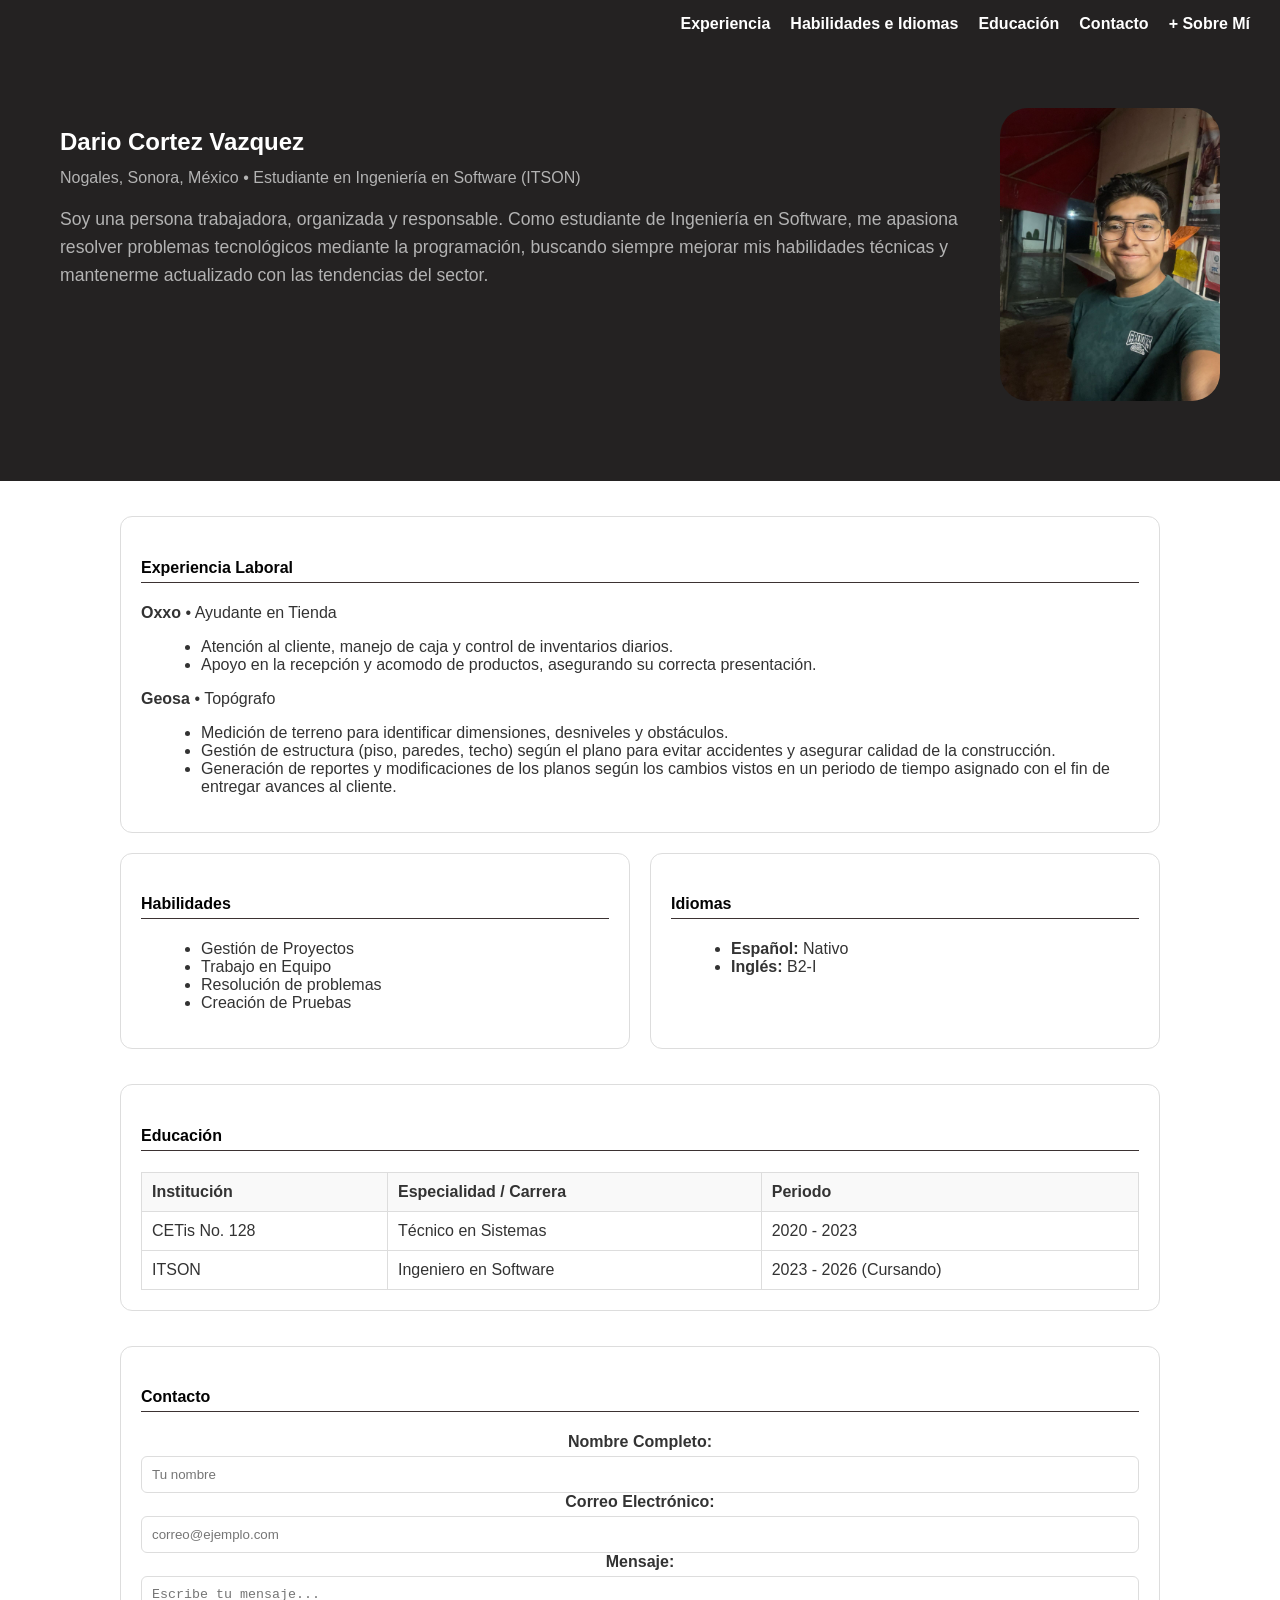
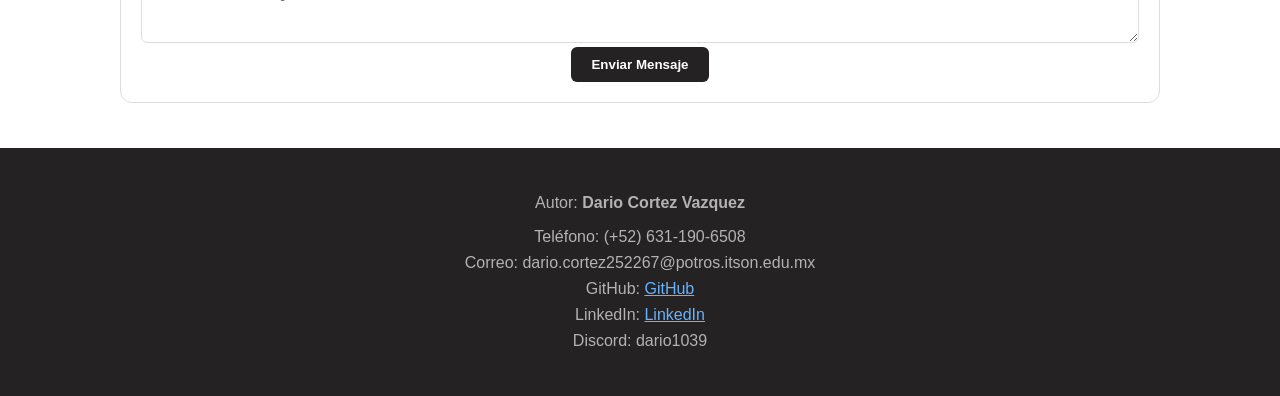
<file: Practica01/src/main/resources/static/index.html>
<!DOCTYPE html>
<html lang="en">
<head>
    <meta charset="UTF-8">
    <meta name="viewport" content="width=device-width, initial-scale=1.0">
    <meta name="description" content="Portafolio profesional de Dario Cortez Vazquez, estudiante de Ingeniería en Software.">
    <meta name="keywords" content="Ingeniería en Software, Portafolio, Desarrollador, HTML, Estudiante">
    <meta name="author" content="Dario Cortez Vazquez">
    <link rel="icon" href="Imagenes/Screenshot 2026-06-07 181549.ico">
    <link rel="stylesheet" href="Style.css">
    <title>Portafolio Dario Cortez V.</title>
</head>
<body>

<header>
    <nav> 
        <a href="#experiencia">Experiencia</a>
        <a href="#habilidades-idiomas">Habilidades e Idiomas</a>
        <a href="#educacion">Educación</a>
        <a href="#contacto">Contacto</a>
        <a href="Sobremi.html">+ Sobre Mí</a>
    </nav>
</header>

<main>
    <section class="Seccion-Presentacion">
        <img class="imagen-perfil" src="Imagenes/imgenpersonal.jpeg" width="220px" alt="Dario Cortez"/>
        <h1>Dario Cortez Vazquez</h1>
        <h2>Nogales, Sonora, México • Estudiante en Ingeniería en Software (ITSON)</h2>
        <p id="Presentacion">
            Soy una persona trabajadora, organizada y responsable. Como estudiante de Ingeniería en Software, me apasiona resolver problemas tecnológicos mediante la
            programación, buscando siempre mejorar mis habilidades técnicas y mantenerme actualizado con las tendencias del sector.
        </p>
    </section>

    <section id="experiencia" class="card">
        <h4>Experiencia Laboral</h4>
        <strong>Oxxo</strong> <span>• Ayudante en Tienda</span>
        <ul>
            <li>Atención al cliente, manejo de caja y control de inventarios diarios.</li>
            <li>Apoyo en la recepción y acomodo de productos, asegurando su correcta presentación.</li>
        </ul>
        
        <strong>Geosa</strong> <span>• Topógrafo</span>
        <ul>
            <li>Medición de terreno para identificar dimensiones, desniveles y obstáculos.</li>
            <li>Gestión de estructura (piso, paredes, techo) según el plano para evitar accidentes y asegurar calidad de la construcción.</li>
            <li>Generación de reportes y modificaciones de los planos según los cambios vistos en un periodo de tiempo asignado con el fin de entregar avances al
            cliente.</li>
        </ul>
    </section>

    <div id="habilidades-idiomas" class="Doble-seccion">
        <section id="habilidades" class="card">
            <h4>Habilidades</h4>
            <ul>
                <li>Gestión de Proyectos</li>
                <li>Trabajo en Equipo</li>
                <li>Resolución de problemas</li>
                <li>Creación de Pruebas</li>
            </ul> 
        </section>

        <section id="idiomas" class="card">
            <h4>Idiomas</h4>
            <ul>
                <li><strong>Español:</strong> Nativo</li>
                <li><strong>Inglés:</strong> B2-I</li>
            </ul>
        </section>
    </div>

    <section id="educacion" class="card">
        <h4>Educación</h4>
        <table>
            <thead>
                <tr>
                    <th>Institución</th>
                    <th>Especialidad / Carrera</th>
                    <th>Periodo</th>
                </tr>
            </thead>
            <tbody>
                <tr>
                    <td>CETis No. 128</td>
                    <td>Técnico en Sistemas</td>
                    <td>2020 - 2023</td>
                </tr>
                <tr>
                    <td>ITSON</td>
                    <td>Ingeniero en Software</td>
                    <td>2023 - 2026 (Cursando)</td>
                </tr>
            </tbody>
        </table>
    </section>

    <section id="contacto" class="card">
        <h4>Contacto</h4>
        <div class="formulario-contacto">
            
            <form action="#" method="POST" onsubmit="alert('¡Gracias! Tu mensaje ha sido simulado con éxito.'); return false;">
                <div class="form-grupo">
                    <label for="txt-nombre">Nombre Completo:</label>
                    <input type="text" id="txt-nombre" name="nombre" placeholder="Tu nombre" required>
                </div>
                
                <div class="form-grupo">
                    <label for="txt-correo">Correo Electrónico:</label>
                    <input type="email" id="txt-correo" name="correo" placeholder="correo@ejemplo.com" required>
                </div>
                
                <div class="form-grupo">
                    <label for="txt-mensaje">Mensaje:</label>
                    <textarea id="txt-mensaje" name="mensaje" rows="3" placeholder="Escribe tu mensaje..." required></textarea>
                </div>
                
                <button type="submit" class="btn-enviar">Enviar Mensaje</button>
            </form>
        </div>
    </section>
</main>

<footer>
    <p>Autor: <strong>Dario Cortez Vazquez</strong></p>
    <ul class="footer-links">
        <li>Teléfono: (+52) 631-190-6508</li>
        <li>Correo: dario.cortez252267@potros.itson.edu.mx</li>
        <li>GitHub: <a href="https://github.com/DarioCortezITSON252267" target="_blank" rel="noopener noreferrer">GitHub</a></li>
        <li>LinkedIn: <a href="https://www.linkedin.com/in/dariocortezv-in" target="_blank">LinkedIn</a></li>
        <li>Discord: dario1039</li>
    </ul>
</footer>

</body>
</html>
</file>
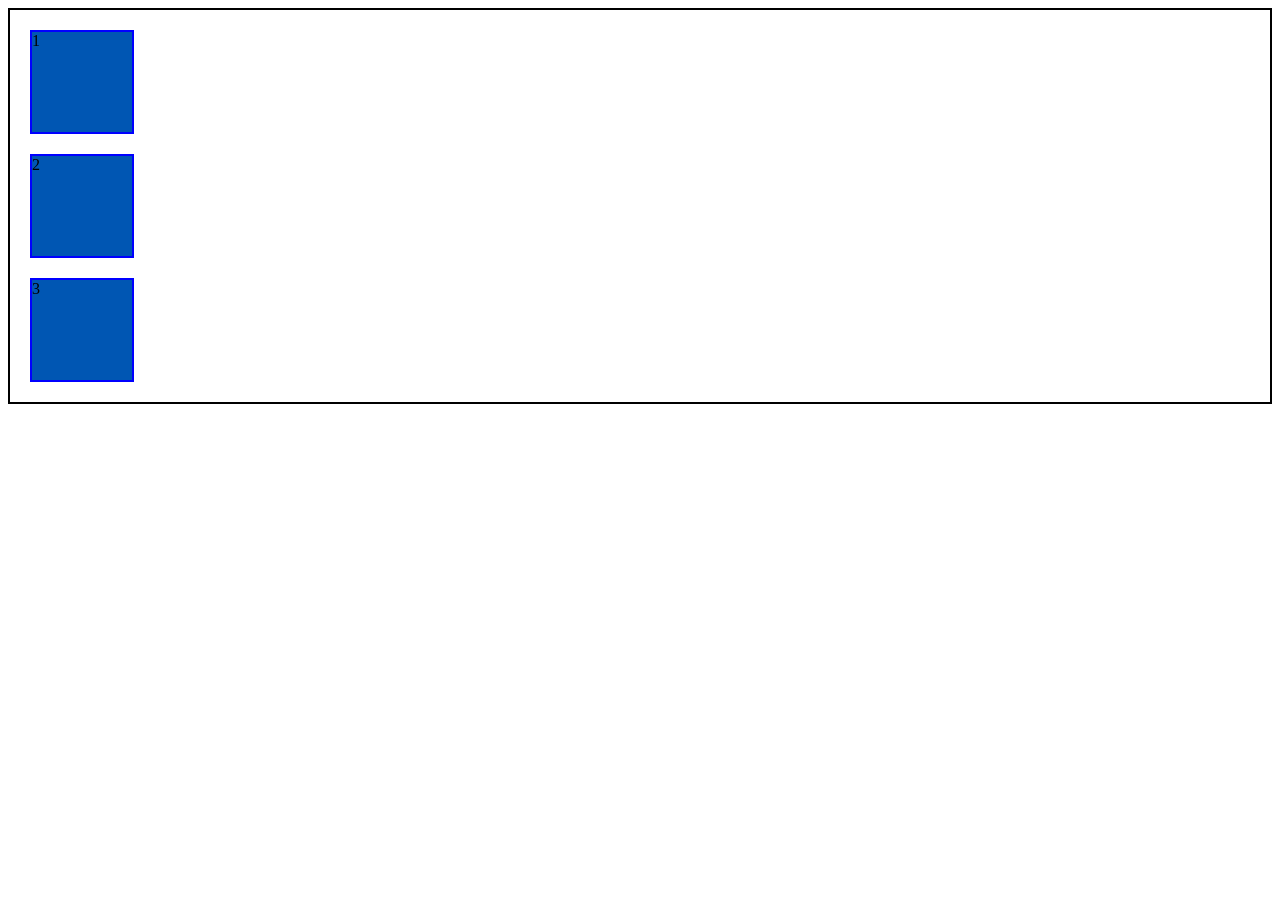
<file: Practica01/src/main/resources/static/FlexBox.html>
<!DOCTYPE html>
<html lang="en">
<head>
    <meta charset="UTF-8">
    <meta name="viewport" content="width=device-width, initial-scale=1.0">
    <title>Document</title>
    <style>
        .contenedor{
            display: flex;
            justify-content: space-between;
            flex-direction: column;
            border: 2px solid black;
            padding: 10px;
        }
        .caja{
            width: 100px;
            height: 100px;
            margin: 10px;
            background-color: #0056b3;
            border: 2px solid blue;
        }
    </style>
</head>
<body>
    <div class="contenedor">
        <div class="caja 1">1</div>
        <div class="caja 2">2</div>
        <div class="caja 3">3</div>
    </div>
</body>
</html>
</file>
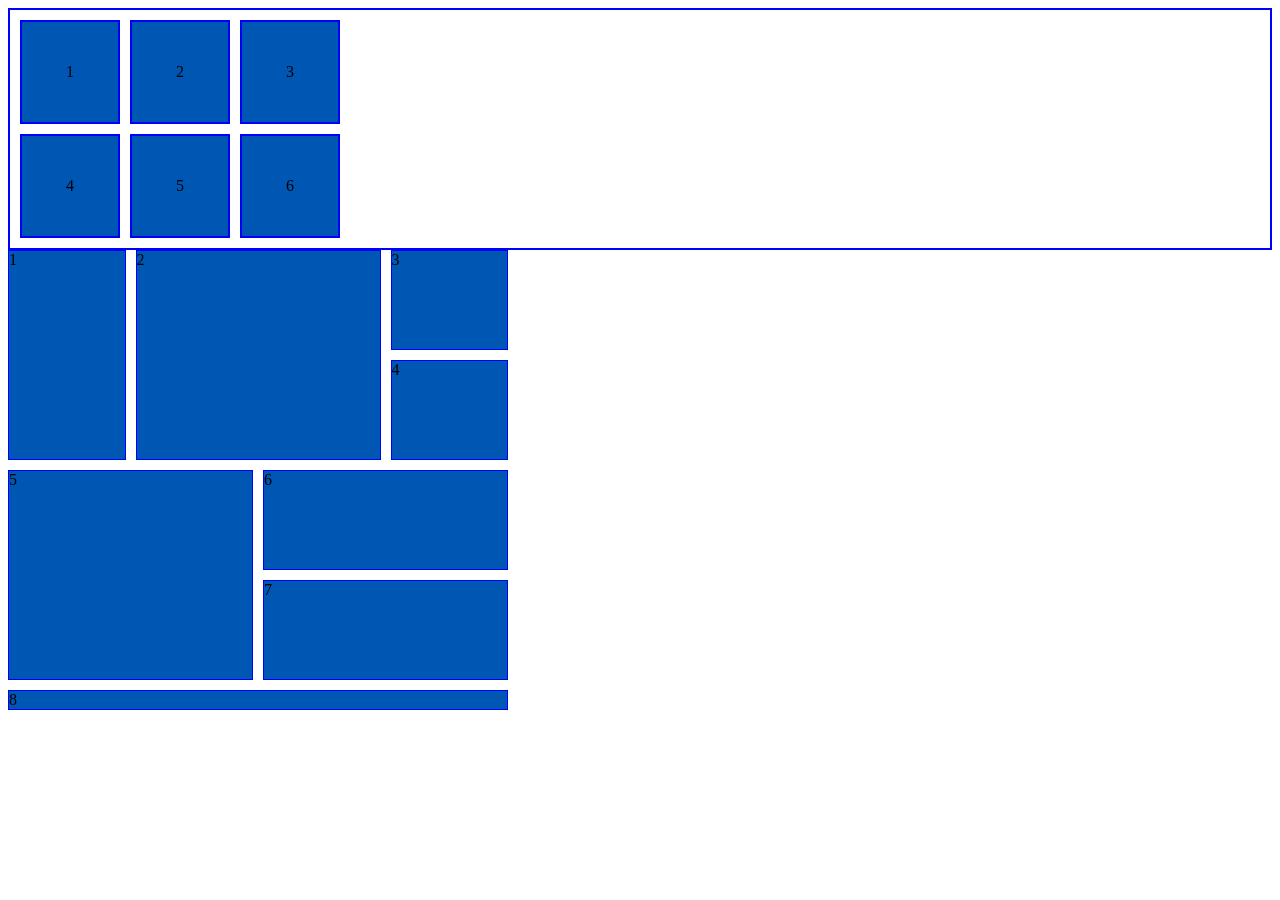
<file: Practica01/src/main/resources/static/GridLayout.html>
<!DOCTYPE html>
<html lang="en">
<head>
    <meta charset="UTF-8">
    <meta name="viewport" content="width=device-width, initial-scale=1.0">
    <title>Document</title>
    <style>
        .contenedor{
            display: grid;
            grid-template-columns: 100px 100px 100px;
            gap: 10px;
            border: 2px solid blue;
            padding: 10px;
        }
        .caja{
            height: 100px;
            background-color: #0056b3;
            border: 2px solid blue;
            display: flex;
            justify-content: center;
            align-items: center;

        }
        .parent{
            display: grid;
            grid-template-columns: repeat(4,1fr);
            grid-template-rows: repeat(4, 100px);
            gap: 10px;
            width: 500px;
        }
        .parent div{
            border: 1px solid blue;
            background-color: #0056b3;
        }
        .div1 {
            grid-area: 1/1/3/2;
        }
        .div2 {
            grid-area: 1/2/3/4;
        }
        .div3 {
            grid-area: 1/4/2/5;
        }
        .div4 {
            grid-area: 2/4/3/5;
        }
        .div5 {
            grid-area: 3/1/5/3;
        }
        .div6 {
            grid-area: 3/3/4/5;
        }
        .div7 {
            grid-area: 4/3/5/5;
        }
        .div8 {
            grid-area: 5/1/5/5;
        }
    </style>
</head>
<body>
    <div class="contenedor">
        <div class="caja 1">1</div>
        <div class="caja 2">2</div>
        <div class="caja 3">3</div>
        <div class="caja 4">4</div>
        <div class="caja 5">5</div>
        <div class="caja 6">6</div>      
    </div>

    <div class="parent">
        <div class="div1">1</div>
        <div class="div2">2</div>
        <div class="div3">3</div>
        <div class="div4">4</div>
        <div class="div5">5</div>
        <div class="div6">6</div>
        <div class="div7">7</div>
        <div class="div8">8</div>             
    </div>
</body>
</html>
</file>
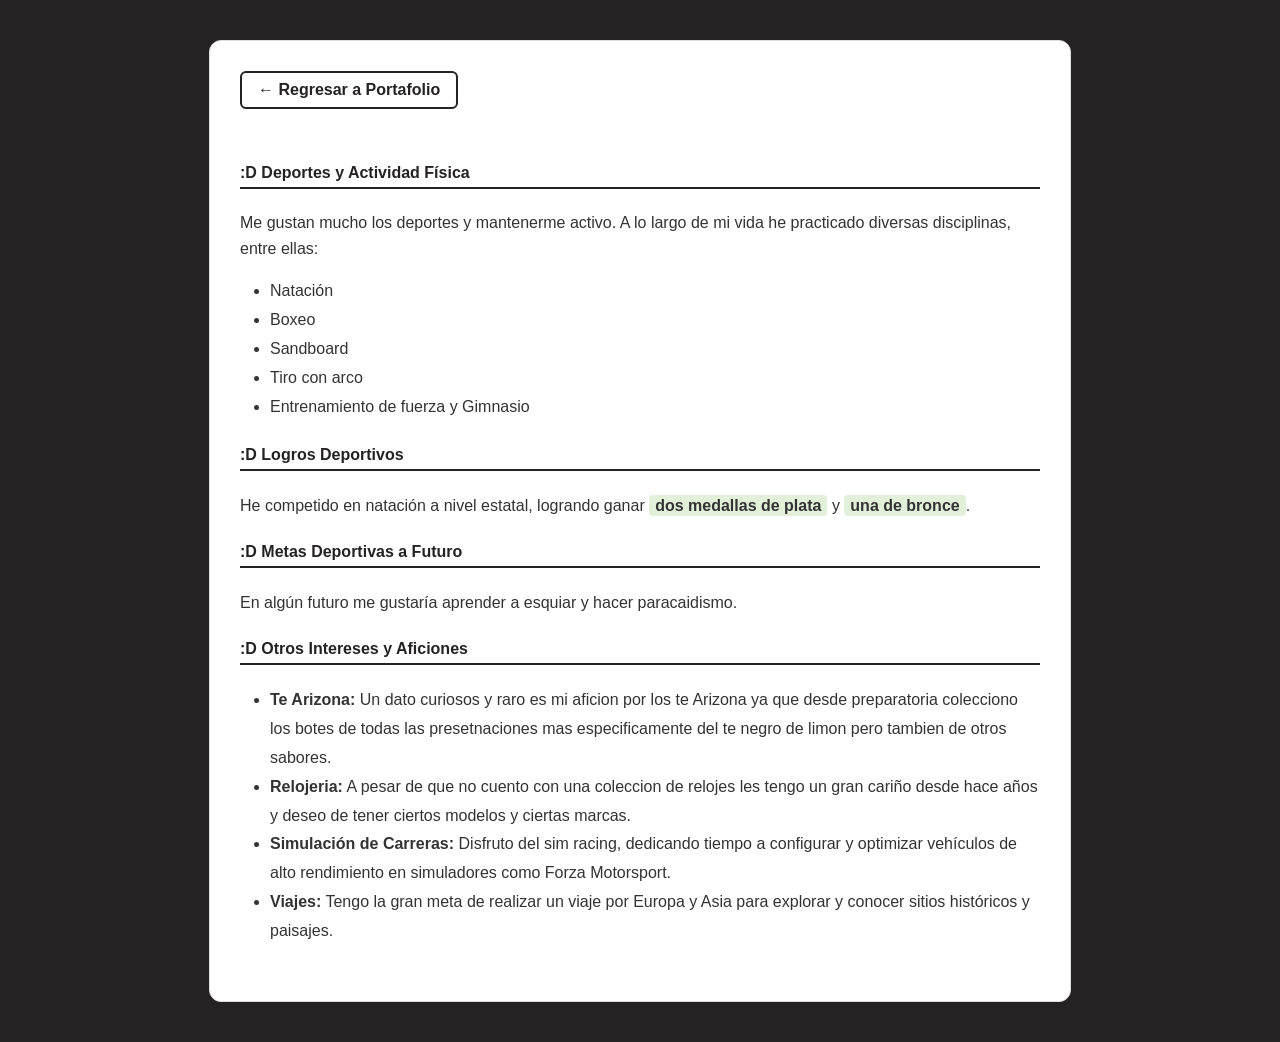
<file: Practica01/src/main/resources/static/Sobremi.html>
<!DOCTYPE html>
<html lang="en">
<head>
    <meta charset="UTF-8">
    <meta name="viewport" content="width=device-width, initial-scale=1.0">
    <title>+ Sobre Mi</title>
    
    <style>
        body {
            background-color: #242222; 
            font-family: 'Segoe UI', Tahoma, Geneva, Verdana, sans-serif;
            color: #333333;
            margin: 0;
            padding: 40px 20px;
        }

        main {
            max-width: 800px;
            margin: 0 auto;
            background-color: white;
            padding: 30px;
            border-radius: 12px;
            border: 1px solid #dddddd;
        }

        .btn-regresar {
            display: inline-block;
            text-decoration: none;
            color: #242222;
            font-weight: bold;
            border: 2px solid #242222;
            padding: 8px 16px;
            border-radius: 6px;
            margin-bottom: 30px;
            transition: all 0.2s ease;
        }

        .btn-regresar:hover {
            background-color: #242222;
            color: white;
        }

        section {
            margin-bottom: 25px;
        }

        h4 {
            border-bottom: 2px solid #242222;
            padding-bottom: 5px;
            color: #242222;
            margin-top: 25px;
        }

        /* Pseudo-elemento exclusivo de esta vista */
        h4::before {
            content: ":D ";
        }

        ul {
            padding-left: 30px;
            line-height: 1.8;
        }

        p {
            line-height: 1.6;
        }

        em {
            background-color: #e2f0d9;
            padding: 2px 6px;
            border-radius: 4px;
            font-style: normal;
            font-weight: bold;
        }
    </style>
</head>
<body>
<main>
    <a href="index.html" class="btn-regresar">← Regresar a Portafolio</a>
    
    <section id="deportes">
        <h4>Deportes y Actividad Física</h4>
        <p>Me gustan mucho los deportes y mantenerme activo. A lo largo de mi vida he practicado diversas disciplinas, entre ellas:</p>
        <ul>
            <li>Natación</li>
            <li>Boxeo</li>
            <li>Sandboard</li>
            <li>Tiro con arco</li>
            <li>Entrenamiento de fuerza y Gimnasio</li>
        </ul>

        <h4>Logros Deportivos</h4>
        <p>He competido en natación a nivel estatal, logrando ganar <em>dos medallas de plata</em> y <em>una de bronce</em>.</p>

        <h4>Metas Deportivas a Futuro</h4>
        <p>En algún futuro me gustaría aprender a esquiar y hacer paracaidismo.</p>
    </section>

    <section id="otros-intereses">
        <h4>Otros Intereses y Aficiones</h4>
        <ul>
            <li><strong>Te Arizona:</strong> Un dato curiosos y raro es mi aficion por los te Arizona ya que desde preparatoria colecciono los botes de todas las
            presetnaciones mas especificamente del te negro de limon pero tambien de otros sabores.</li>
            <li><strong>Relojeria:</strong> A pesar de que no cuento con una coleccion de relojes les tengo un gran cariño desde hace años y deseo de tener ciertos modelos
            y ciertas marcas.</li>
            <li><strong>Simulación de Carreras:</strong> Disfruto del sim racing, dedicando tiempo a configurar y optimizar vehículos de alto rendimiento en simuladores
            como Forza Motorsport.</li>
            <li><strong>Viajes:</strong> Tengo la gran meta de realizar un viaje por Europa y Asia para explorar y conocer sitios históricos y paisajes.</li>
        </ul>
    </section>
</main>
</body>
</html>
</file>
<file: Practica01/src/main/resources/static/Style.css>
:root {
    --primary-dark: #242222;
    --text-light: #ffffff;
    --text-muted: #b3b3b3;
    --text-dark: #333333;
    --border-color: #dddddd;
    --accent-blue: #66b3ff;
    --card-padding: 20px;
}

* {
    box-sizing: border-box;
}

body {
    background-color: white; 
    font-family: 'Segoe UI', Tahoma, Geneva, Verdana, sans-serif;
    color: var(--text-dark);
    margin: 0;
}
header {
    position: sticky;
    top: 0;
    z-index: 1000;
    background-color: var(--primary-dark);
}

nav {
    display: flex;
    justify-content: flex-end;
    gap: 20px;
    padding: 15px 30px;
}

nav a {
    text-decoration: none;
    color: var(--text-light); 
    font-weight: bold; 
}

nav a:hover {
    color: #a8a8a8; 
}

.Seccion-Presentacion {
    background-color: var(--primary-dark);
    color: var(--text-muted);
    padding: 60px;
    overflow: hidden;
}
.imagen-perfil {
    float: right;
    margin-left: 40px;
    margin-bottom: 20px;
    border-radius: 28px;
}

.Seccion-Presentacion h1 {
    color: var(--text-light); 
}

.Seccion-Presentacion h2 {
    color: var(--text-muted); 
}

#Presentacion {
    line-height: 1.6;
    font-size: 1.1rem;
}

.Doble-seccion {
    display: grid;
    grid-template-columns: 1fr 1fr;
    margin-left: 120px;
    margin-right: 120px;
    gap: 20px;
}

.card {
    margin-top: 35px;
    margin-left: 120px;
    margin-right: 120px;
    background-color: white;
    border: 1px solid var(--border-color);
    border-radius: 12px;
    padding: var(--card-padding);
    margin-bottom: 20px;
    text-align: left;
}

.Doble-seccion .card {
    margin: 0; 
}

h1 {
    margin-bottom: 5px;
    color: #000000;
}

h2 {
    font-size: 16px;
    color: #666666;
    font-weight: normal;
}

h4 {
    border-bottom: 1px solid #3b3232;
    padding-bottom: 5px;
    color: #030303;
}

ul {
    padding-left: 60px;
}

table {
    width: 100%;
    border-collapse: collapse;
}

th, td {
    border: 1px solid var(--border-color);
    padding: 10px;
    text-align: left;
}

th {
    background-color: #f9f9f9;
}

.formulario-contacto {
    text-align: center;
    display: flex;
    gap: 20px;
    flex-wrap: wrap;
}

.formulario-contacto form {
    flex: 1;
    min-width: 280px;
}

.form-grupogrupo {
    margin-bottom: 15px;
}

.form-grupo label {
    display: block;
    margin-bottom: 5px;
    font-weight: bold;
}

.form-grupo input, .form-grupo textarea {
    width: 100%;
    padding: 10px;
    border: 1px solid var(--border-color);
    border-radius: 6px;
}

.btn-enviar {
    background-color: var(--primary-dark);
    color: white;
    padding: 10px 20px;
    border: none;
    border-radius: 6px;
    cursor: pointer;
    font-weight: bold;
}

.btn-enviar:hover {
    background-color: #444444;
}

footer {
    background-color: var(--primary-dark);
    color: var(--text-muted);
    margin-top: 45px;
    padding: 30px;
    text-align: center;
}

.footer-links {
    padding: 0;
}

.footer-links li {
    list-style: none;
    margin-bottom: 8px;
}

.footer-links a {
    color: var(--accent-blue); 
    text-decoration: underline;
}

.footer-links a:hover {
    color: var(--text-light);
}
</file>
